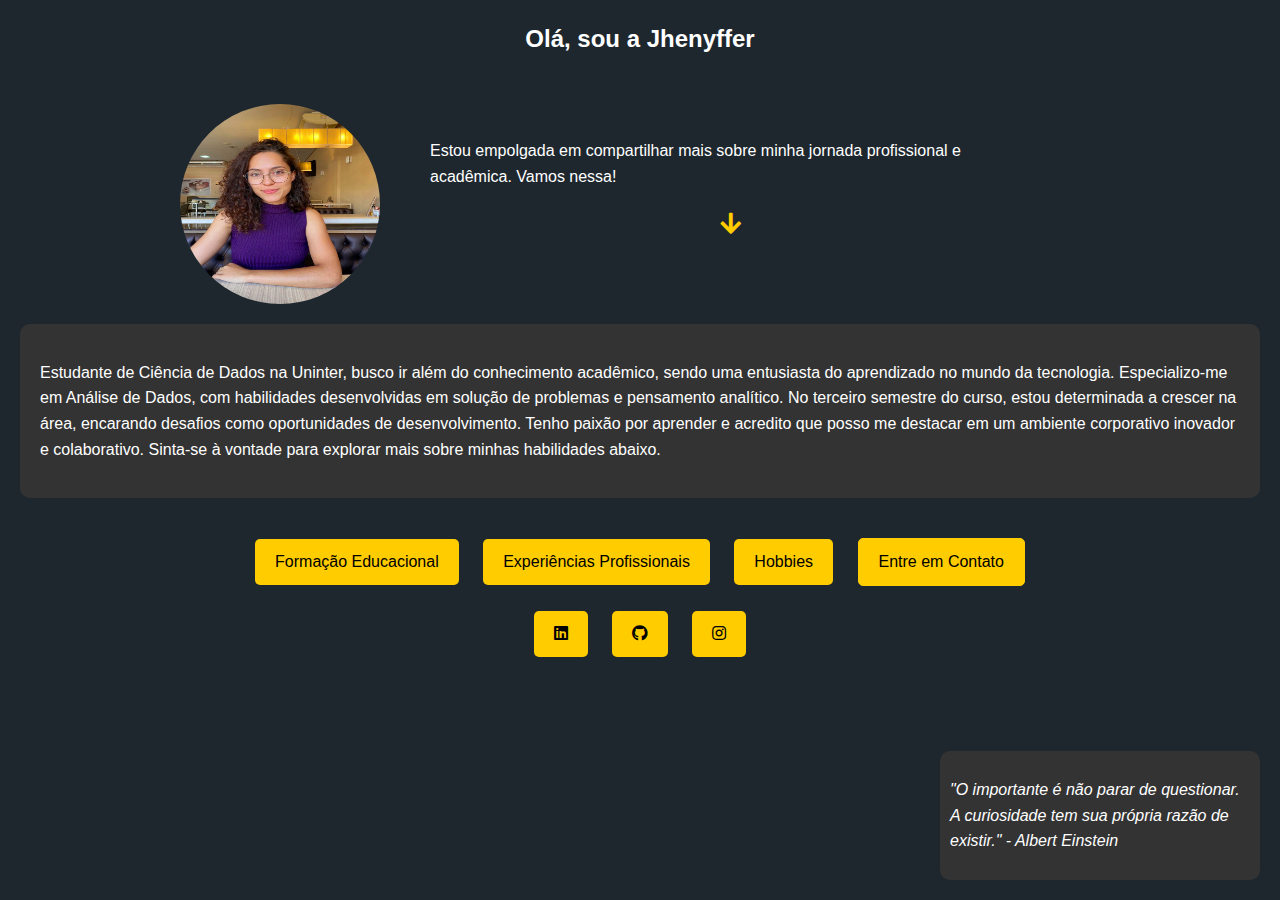
<file: index.html>
<!DOCTYPE html>
<html lang="en">
<head>
    <meta charset="UTF-8">
    <meta name="viewport" content="width=device-width, initial-scale=1.0">
    <title>Portfólio de Jhenyffer Borges</title>
    <link rel="stylesheet" href="estilo.css">
    <link rel="stylesheet" href="https://cdnjs.cloudflare.com/ajax/libs/font-awesome/5.15.3/css/all.min.css">

</head>
<body>
    
    <h2>Olá, sou a Jhenyffer</h2><br>

    <div id="container">
        <img src="minha_foto.jpeg" alt="minha_foto.jpeg">

        <div class="mensagem">
            <p>Estou empolgada em compartilhar mais sobre minha jornada profissional e acadêmica. Vamos nessa!
                <span class="flecha"><i class="fas fa-arrow-down"></i></span>
            </p>
        </div>

        <div class="frase-box">
            <p>Estudante de Ciência de Dados na Uninter, busco ir além do conhecimento acadêmico, sendo uma entusiasta do aprendizado no mundo da tecnologia. Especializo-me em Análise de Dados, com habilidades desenvolvidas em solução de problemas e pensamento analítico. No terceiro semestre do curso, estou determinada a crescer na área, encarando desafios como oportunidades de desenvolvimento. Tenho paixão por aprender e acredito que posso me destacar em um ambiente corporativo inovador e colaborativo. Sinta-se à vontade para explorar mais sobre minhas habilidades abaixo.</p>
        </div>
    </div>

    <div class="links">
        <a href="faculdade.html">Formação Educacional</a>
        <a href="experiencia.html">Experiências Profissionais</a>
        <a href="hobbie.html">Hobbies</a>  
        <a href="formulario.html" class="form-link">Entre em Contato</a>
        <br><br>
        
        <div class="social-buttons">
            <a href="https://www.linkedin.com/in/jhenyffer-borges-19bb581a1/" target="_blank" class="social-button"><i class="fab fa-linkedin"></i></a>
            <a href="https://github.com/Jhenyffer-Borges" target="_blank" class="social-button"><i class="fab fa-github"></i></a>
            <a href="https://www.instagram.com/jheny_bf/" target="_blank" class="social-button"><i class="fab fa-instagram"></i></a>
        </div>
    </div>

    <div class="balao">
        <p>"O importante é não parar de questionar. A curiosidade tem sua própria razão de existir." - Albert Einstein</p>
    </div>
</body>
</html>
</file>
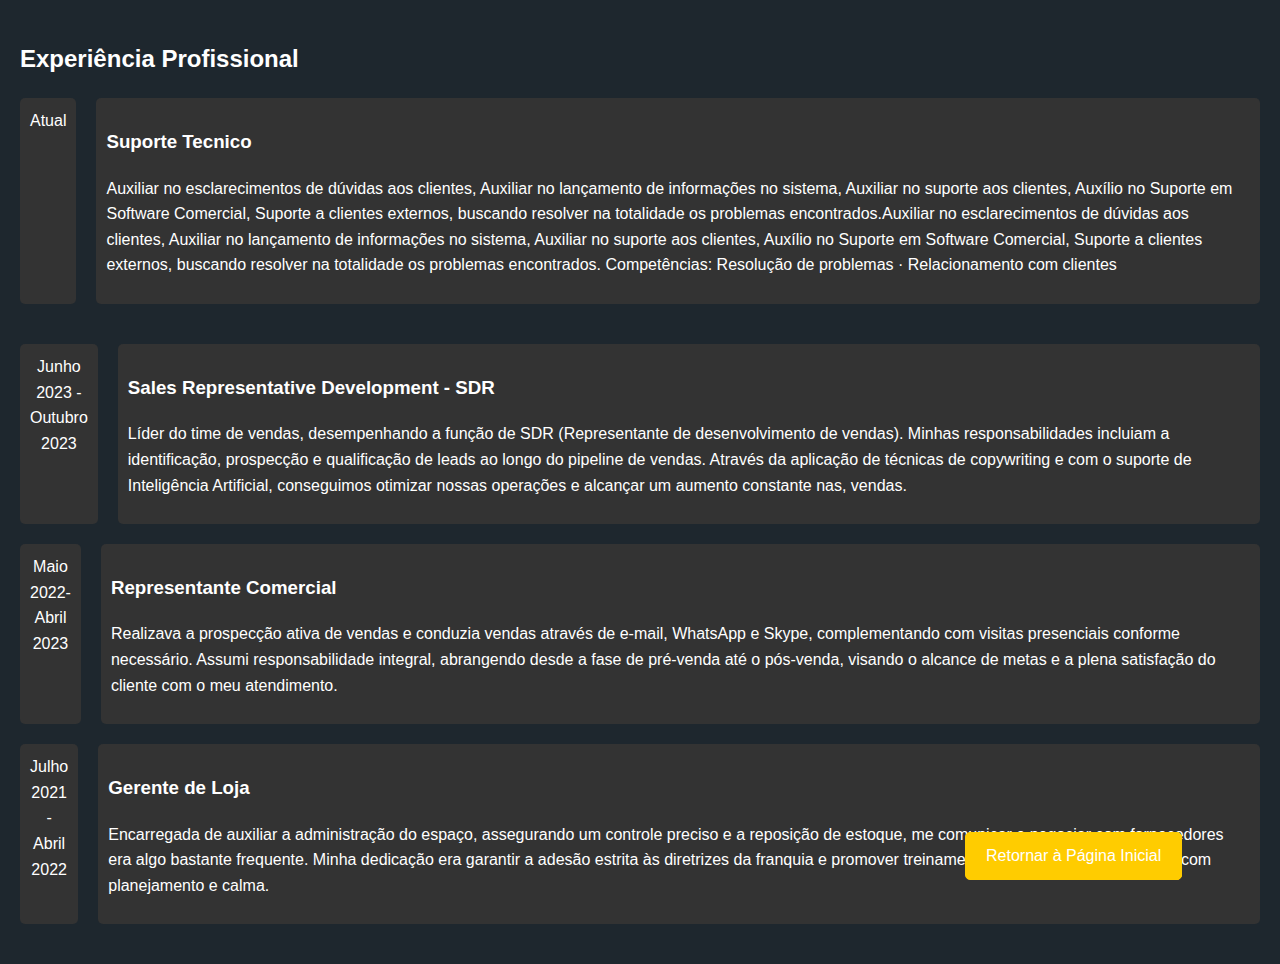
<file: experiencia.html>
<!DOCTYPE html>
<html lang="en">

<head>
    <meta charset="UTF-8">
    <meta name="viewport" content="width=device-width, initial-scale=1.0">
    <title>Minha Vida Acadêmica</title>
    <link rel="stylesheet" href="https://cdnjs.cloudflare.com/ajax/libs/font-awesome/6.0.0/css/all.min.css">
    <style>
        body {
            font-family: 'Arial', sans-serif;
            line-height: 1.6;
            margin: 20px;
            background-color: #1e272e;
            color: #fff;
        }

        h2 {
            text-align: center;
            color: #fff;
        }

        #container {
            display: flex;
            align-items: center;
            justify-content: flex-start;
            flex-wrap: wrap;
            position: relative;
        }

        .timeline {
            display: flex;
            flex-direction: column;
            align-items: center;
            width: 100%;
            position: relative;
            margin-top: 20px;
        }

        .event {
            display: flex;
            width: 100%;
            margin-bottom: 20px;
        }

        .event-date {
            width: 80px;
            background-color: #333;
            color: #fff;
            padding: 10px;
            text-align: center;
            border-radius: 5px;
            margin-right: 20px;
        }

        .event-description {
            flex-grow: 1;
            background-color: #333;
            color: #fff;
            padding: 10px;
            border-radius: 5px;
        }

        .profile-image {
            border-radius: 50%;
            width: 200px;
            height: 200px;
            object-fit: cover;
            margin-bottom: 20px;
            margin-left: 20px;
        }

        .mensagem {
            max-width: 600px;
            margin-bottom: 100px;
            margin-left: 50px;
            animation: fadeInRight 1s ease-out;
            position: relative;
        }

        .flecha {
            position: absolute;
            top: 100%;
            left: 50%;
            transform: translateX(-50%);
            color: #ffcc00;
            font-size: 24px;
        }

        .frase-box {
            background-color: #333;
            color: #fff;
            padding: 20px;
            border-radius: 10px;
            margin-bottom: 20px;
            position: relative;
        }

        .balao {
            position: absolute;
            bottom: 20px;
            right: 20px;
            max-width: 300px;
            background-color: #333;
            color: #fff;
            padding: 10px;
            border-radius: 10px;
            font-style: italic;
        }

        .contato-btn,
        .home-btn {
            position: fixed;
            bottom: 20px;
            right: calc(20px + 1cm);
            padding: 10px 20px;
            border-radius: 5px;
            text-decoration: none;
            color: #fff;
            background-color: #ffcc00;
            border: 1px solid #ffcc00;
            transition: background-color 0.3s, color 0.3s, transform 0.3s;
            font-size: 16px;
            cursor: pointer;
        }

        .contato1-btn,
        .home-btn {
            position: fixed;
            bottom: 20px;
            right: calc(60px + 1cm);
            padding: 10px 20px;
            border-radius: 5px;
            text-decoration: none;
            color: #fff;
            background-color: #ffcc00;
            border: 1px solid #ffcc00;
            transition: background-color 0.3s, color 0.3s, transform 0.3s;
            font-size: 16px;
            cursor: pointer;
        }
        .contato1-btn:hover,
        .home-btn:hover {
            background-color: #e0b800;
            color: #fff;
            transform: scale(1.1);
        }

        @keyframes fadeInRight {
            from {
                opacity: 0;
                transform: translateX(20px);
            }

            to {
                opacity: 1;
                transform: translateX(0);
            }
        }
    </style>
</head>

<body>
    <div id="container">
        <h2>Experiência Profissional</h2>

        <div class="event">
            <div class="event-date">Atual</div>
            <div class="event-description">
                <h3>Suporte Tecnico</h3>
                <p>Auxiliar no esclarecimentos de dúvidas aos clientes, Auxiliar no lançamento de informações no sistema, Auxiliar no suporte aos clientes, Auxílio no Suporte em 
                    Software Comercial, Suporte a clientes externos, buscando resolver na totalidade os problemas encontrados.Auxiliar no esclarecimentos de dúvidas aos clientes, Auxiliar no lançamento de informações no sistema, Auxiliar no suporte aos clientes, Auxílio no Suporte em Software Comercial, Suporte a clientes externos, buscando resolver na totalidade os problemas encontrados.
                    Competências: Resolução de problemas · Relacionamento com clientes</p>
            </div>
        </div>

        <div class="timeline">

            <div class="event">
                <div class="event-date">Junho 2023 - Outubro 2023</div>
                <div class="event-description">
                    <h3>Sales Representative Development - SDR</h3>
                    <p>Líder do time de vendas, desempenhando a função de SDR (Representante de desenvolvimento de vendas). Minhas responsabilidades incluiam a identificação, prospecção e qualificação de leads ao longo do pipeline de vendas. Através da aplicação de técnicas de copywriting e com o suporte de Inteligência Artificial, conseguimos otimizar nossas operações e alcançar um aumento constante nas, vendas.</p>
                </div>
            </div>

            <div class="event">
                <div class="event-date">Maio 2022- Abril 2023</div>
                <div class="event-description">
                    <h3>Representante Comercial</h3>
                    <p>Realizava a prospecção ativa de vendas e conduzia vendas através de e-mail, WhatsApp e Skype, complementando com visitas presenciais conforme necessário. Assumi responsabilidade integral, abrangendo desde a fase de pré-venda até o pós-venda, visando o alcance de metas e a plena satisfação do cliente com o meu atendimento.</p>
                </div>
            </div>
            <div class="event">
                <div class="event-date">Julho 2021 - Abril 2022</div>
                <div class="event-description">
                    <h3>Gerente de Loja</h3>
                    <p>Encarregada de auxiliar a administração do espaço, assegurando um controle preciso e a reposição de estoque, me comunicar e negociar com fornecedores era algo bastante frequente. Minha dedicação era garantir a adesão estrita às diretrizes da franquia e promover treinamento contínuo à equipe. Liderei com planejamento e calma.</p>
                </div>
            </div>

            
    <a href="formulario.html" class="contato1-btn">Entre em Contato</a>
    <a href="index.html" class="home-btn">Retornar à Página Inicial</a>
</body>

</html>
</file>
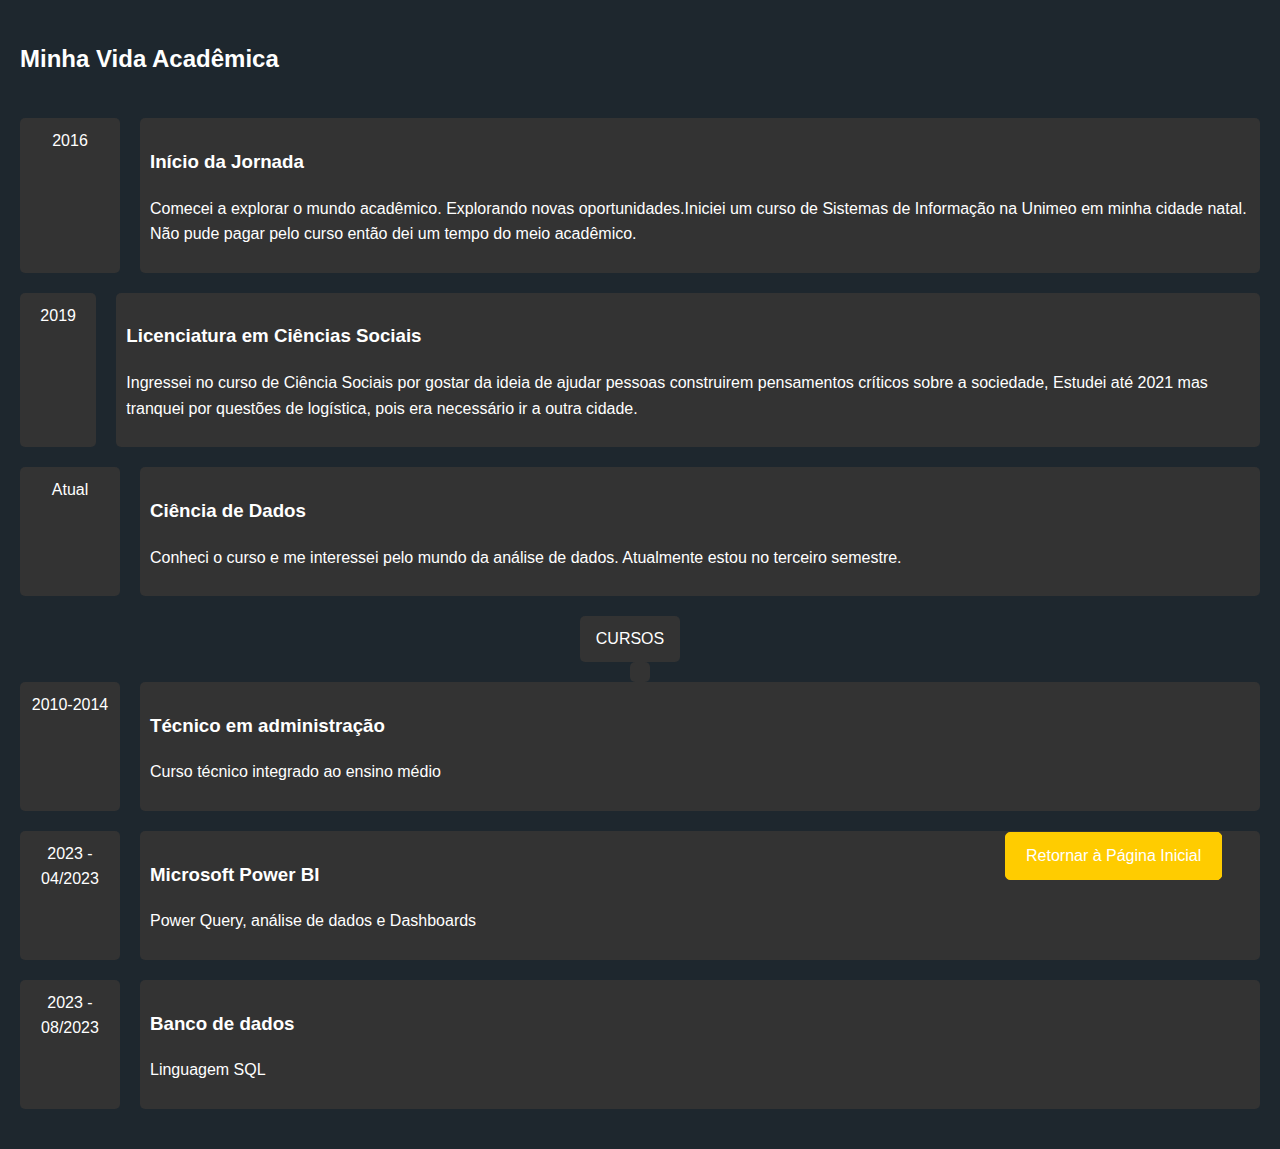
<file: faculdade.html>
<!DOCTYPE html>
<html lang="en">

<head>
    <meta charset="UTF-8">
    <meta name="viewport" content="width=device-width, initial-scale=1.0">
    <title>Minha Vida Acadêmica</title>
    <link rel="stylesheet" href="https://cdnjs.cloudflare.com/ajax/libs/font-awesome/6.0.0/css/all.min.css">
    <style>
        body {
            font-family: 'Arial', sans-serif;
            line-height: 1.6;
            margin: 20px;
            background-color: #1e272e;
            color: #fff;
        }

        h2 {
            text-align: center;
            color: #fff;
        }

        #container {
            display: flex;
            align-items: center;
            justify-content: flex-start;
            flex-wrap: wrap;
            position: relative;
        }

        .timeline {
            display: flex;
            flex-direction: column;
            align-items: center;
            width: 100%;
            position: relative;
            margin-top: 20px;
        }

        .event {
            display: flex;
            width: 100%;
            margin-bottom: 20px;
        }

        .event-date {
            width: 80px;
            background-color: #333;
            color: #fff;
            padding: 10px;
            text-align: center;
            border-radius: 5px;
            margin-right: 20px;
        }

        .event-description {
            flex-grow: 1;
            background-color: #333;
            color: #fff;
            padding: 10px;
            border-radius: 5px;
        }

        .profile-image {
            border-radius: 50%;
            width: 200px;
            height: 200px;
            object-fit: cover;
            margin-bottom: 20px;
            margin-left: 20px;
        }

        .mensagem {
            max-width: 600px;
            margin-bottom: 100px;
            margin-left: 50px;
            animation: fadeInRight 1s ease-out;
            position: relative;
        }

        .flecha {
            position: absolute;
            top: 100%;
            left: 50%;
            transform: translateX(-50%);
            color: #ffcc00;
            font-size: 24px;
        }

        .frase-box {
            background-color: #333;
            color: #fff;
            padding: 20px;
            border-radius: 10px;
            margin-bottom: 20px;
            position: relative;
        }

        .balao {
            position: absolute;
            bottom: 20px;
            right: 20px;
            max-width: 300px;
            background-color: #333;
            color: #fff;
            padding: 10px;
            border-radius: 10px;
            font-style: italic;
        }

        .contato-btn,
        .home-btn {
            position: fixed;
            bottom: 20px;
            right: calc(20px + 1cm);
            padding: 10px 20px;
            border-radius: 5px;
            text-decoration: none;
            color: #fff;
            background-color: #ffcc00;
            border: 1px solid #ffcc00;
            transition: background-color 0.3s, color 0.3s, transform 0.3s;
            font-size: 16px;
            cursor: pointer;
        }

        .contato-btn:hover,
        .home-btn:hover {
            background-color: #e0b800;
            color: #fff;
            transform: scale(1.1);
        }

        @keyframes fadeInRight {
            from {
                opacity: 0;
                transform: translateX(20px);
            }

            to {
                opacity: 1;
                transform: translateX(0);
            }
        }
    </style>
</head>

<body>
    <div id="container">
        <h2>Minha Vida Acadêmica</h2>

        <div class="timeline">
            <div class="event">
                <div class="event-date">2016</div>
                <div class="event-description">
                    <h3>Início da Jornada</h3>
                    <p>Comecei a explorar o mundo acadêmico. Explorando novas oportunidades.Iniciei um curso de Sistemas de Informação na Unimeo em minha cidade natal. <br>Não pude pagar pelo curso então dei um tempo do meio acadêmico.</p>
                </div>
            </div>

            <div class="event">
                <div class="event-date">2019</div>
                <div class="event-description">
                    <h3>Licenciatura em Ciências Sociais</h3>
                    <p>Ingressei no curso de Ciência Sociais por gostar da ideia de ajudar pessoas construirem pensamentos críticos sobre a sociedade, Estudei até 2021 mas tranquei por questões de logística, pois era necessário ir a outra cidade.</p>
                </div>
            </div>

            <div class="event">
                <div class="event-date">Atual</div>
                <div class="event-description">
                    <h3>Ciência de Dados</h3>
                    <p> Conheci o curso e me interessei pelo mundo da análise de dados. Atualmente estou no terceiro semestre.</p>
                </div>
            </div>

            <div class="event-date">CURSOS</div>
            <div class="event-description">
                <!-- Conteúdo dos cursos aqui... -->
            </div>

            <div class="event">
                <div class="event-date">2010-2014</div>
                <div class="event-description">
                    <h3>Técnico em administração</h3>
                    <p>Curso técnico integrado ao ensino médio</p>
                </div>
            </div>

            <div class="event">
                <div class="event-date">2023 - 04/2023 </div>
                <div class="event-description">
                    <h3>Microsoft Power BI</h3>
                    <p>Power Query, análise de dados e Dashboards</p>
                </div>
            </div>

            <div class="event">
                <div class="event-date">2023 - 08/2023</div>
                <div class="event-description">
                    <h3>Banco de dados</h3>
                    <p>Linguagem SQL</p>
                </div>
            </div>
        </div>
    </div>
    <a href="formulario.html" class="contato-btn">Entre em Contato</a>
    <a href="index.html" class="home-btn">Retornar à Página Inicial</a>
</body>

</html>
</file>
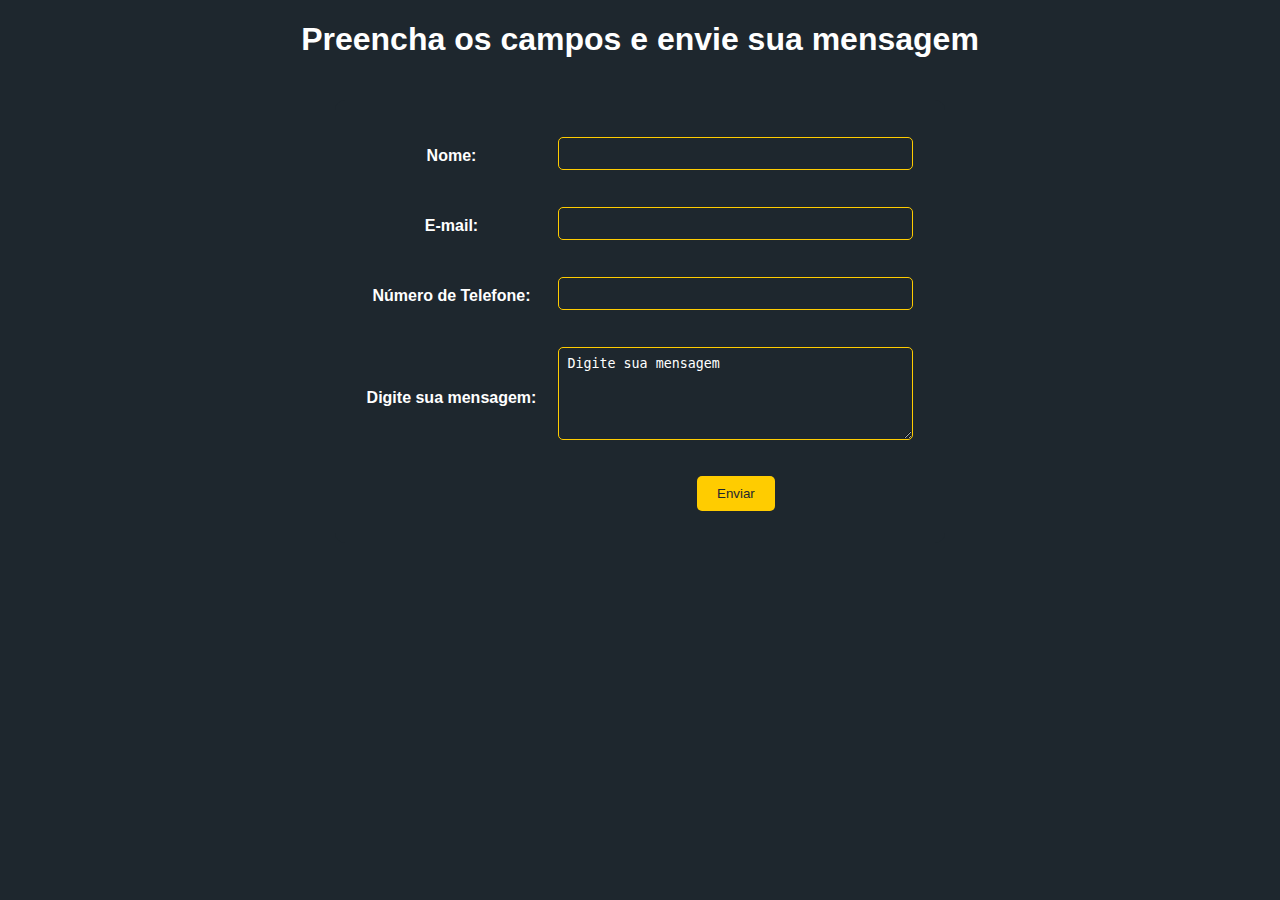
<file: formulario.html>
<!DOCTYPE html>
<html lang="en">
<head>
    <meta charset="UTF-8">
    <meta name="viewport" content="width=device-width, initial-scale=1.0">
    <title>Formulário</title>
    <style>
        body {
            font-family: 'Arial', sans-serif;
            background-color: #1e272e;
            color: #fff;
            margin: 20px;
            text-align: center;
        }

        h1 {
            color: #fff;
        }

        form {
            background-color: #1e272e; 
            padding: 20px;
            border-radius: 10px;
            margin-top: 20px;
            display: inline-block;
        }

        table {
            margin: 0 auto;
        }

        th, td {
            padding: 10px;
        }

        input, textarea {
            width: 100%;
            padding: 8px;
            box-sizing: border-box;
            margin-top: 5px;
            margin-bottom: 10px;
            border: 1px solid #ffcc00; 
            border-radius: 5px;
            background-color: #1e272e; 
            color: #fff;
        }

        button {
            padding: 10px 20px;
            border: none;
            border-radius: 5px;
            background-color: #ffcc00; 
            color: #1e272e; 
            cursor: pointer;
        }

        #balao-overlay {
            display: none;
            position: fixed;
            top: 0;
            left: 0;
            width: 100%;
            height: 100%;
            background-color: rgba(0, 0, 0, 0.5); 
            justify-content: center;
            align-items: center;
            z-index: 999;
        }

        #balao {
            background-color: #1e272e; 
            color: #ffcc00;
            padding: 20px;
            border-radius: 10px;
            text-align: center;
        }

        #voltarBtn {
            padding: 10px 20px;
            border: none;
            border-radius: 5px;
            background-color: #ffcc00; 
            color: #1e272e; 
            cursor: pointer;
        }
    </style>
</head>
<body>
    <h1>Preencha os campos e envie sua mensagem</h1>
    <form id="meuFormulario">
        <table>
            <tr>
                <th><label for="nome">Nome:</label></th>
                <td><input type="text" name="nome" id="nome"></td>
            </tr>
            <tr>
                <th><label for="email">E-mail:</label></th>
                <td><input type="email" name="email" id="email"></td>
            </tr>
            <tr>
                <th><label for="telefone">Número de Telefone:</label></th>
                <td><input type="tel" name="telefone" id="telefone"></td>
            </tr>
            <tr>
                <th><label for="msg">Digite sua mensagem:</label></th>
                <td><textarea name="msg" rows="5" cols="40">Digite sua mensagem</textarea></td>
            </tr>
            <tr>
                <td></td>
                <td><button onclick="enviarFormulario()">Enviar</button></td>
            </tr>
        </table>
    </form>

    <div id="balao-overlay">
        <div id="balao">
            Sua mensagem foi enviada com sucesso. Aguarde o retorno.
            <br>
            <button id="voltarBtn" onclick="window.location.href='index.html'">Voltar à tela inicial</button>
        </div>
    </div>

    <script>
        function enviarFormulario() {
            
            document.getElementById("balao-overlay").style.display = "flex";
        }
    </script>
</body>
</html>
</file>
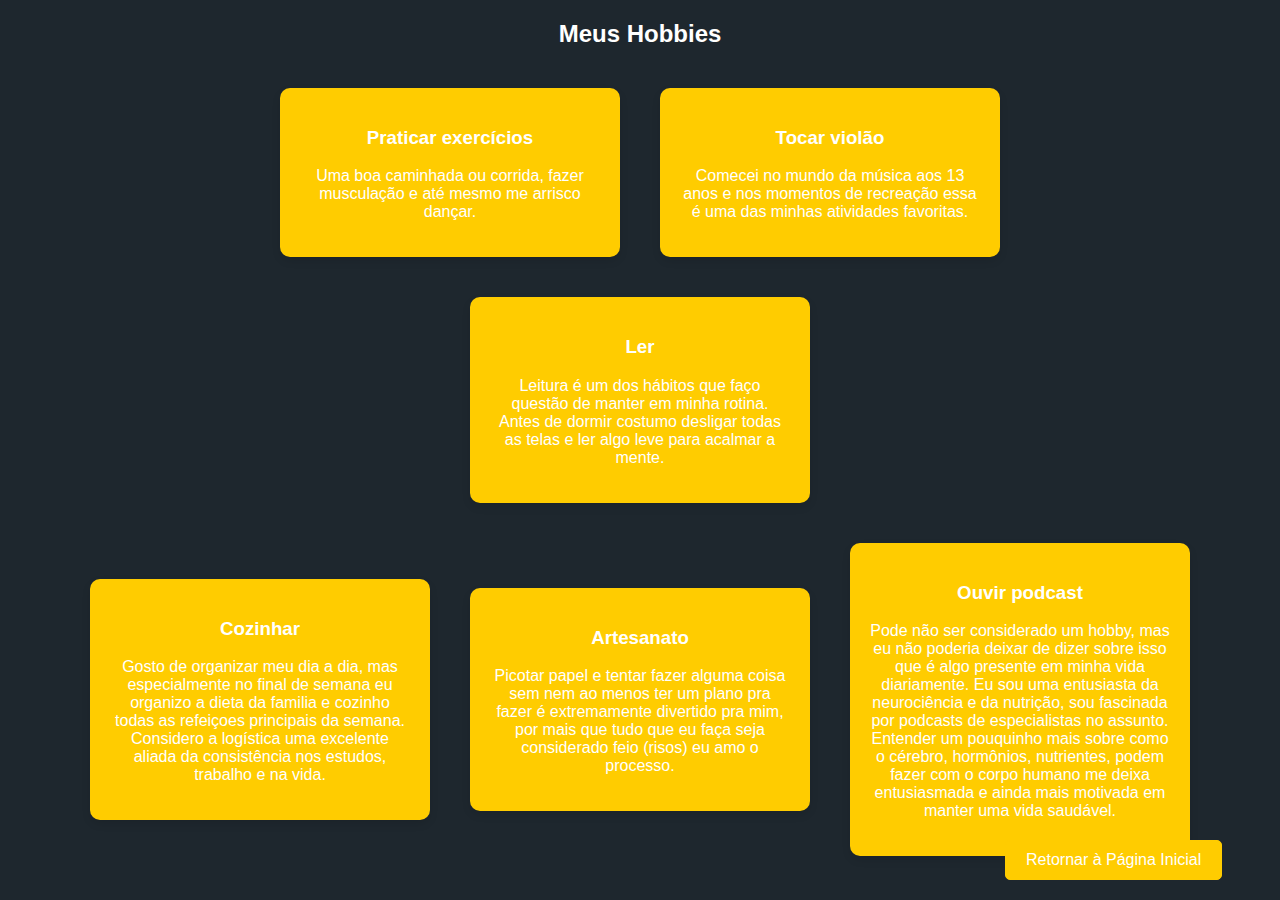
<file: hobbie.html>
<!DOCTYPE html>
<html lang="en">
<head>
    <meta charset="UTF-8">
    <meta name="viewport" content="width=device-width, initial-scale=1.0">
    <title>Meus Hobbies</title>
    <style>
        body {
            font-family: 'Arial', sans-serif;
            background-color: #1e272e; 
            color: #fff;
            margin: 20px;
            text-align: center;
        }

        h2 {
            color: #fff;
        }

        .hobby-container {
            display: flex;
            justify-content: center;
            align-items: center;
            flex-wrap: wrap;
        }

        .hobby-box {
            background-color: #ffcc00;
            width: 300px;
            margin: 20px;
            padding: 20px;
            border-radius: 10px;
            text-align: left;
            display: flex;
            flex-direction: column;
            align-items: center;
            box-shadow: 0 4px 8px rgba(0, 0, 0, 0.1);
        }

        .hobby-image {
            width: 150px;
            height: 150px;
            object-fit: cover; 
            border-radius: 50%;
            margin-bottom: 20px;
        }

        .hobby-content {
            text-align: center;
        }

        .contato-btn,
        .home-btn {
        position: fixed;
        bottom: 20px;
        right: calc(20px + 1cm);
        padding: 10px 20px;
        border-radius: 5px;
        text-decoration: none;
        color: #fff;
        background-color: #ffcc00;
        border: 1px solid #ffcc00;
        transition: background-color 0.3s, color 0.3s, transform 0.3s;
        font-size: 16px;
        cursor: pointer;
        }
    </style>
</head>
<body>
    <h2>Meus Hobbies</h2>

    <div class="hobby-container">
        <div class="hobby-box">
            <div class="hobby-content">
                <h3>Praticar exercícios</h3>
                <p>Uma boa caminhada ou corrida, fazer musculação e até mesmo me arrisco dançar.</p>
            </div>
        </div>

        <div class="hobby-box">
            <div class="hobby-content">
                <h3>Tocar violão</h3>
                <p>Comecei no mundo da música aos 13 anos e nos momentos de recreação essa é uma das minhas atividades favoritas.</p>
            </div>
        </div>
    </div>
    <div class="hobby-container">
        <div class="hobby-box">
            <div class="hobby-content">
                <h3>Ler</h3>
                <p>Leitura é um dos hábitos que faço questão de manter em minha rotina. Antes de dormir costumo desligar todas as telas e ler algo leve para acalmar a mente.</p>
            </div>
        </div>
        <div class="hobby-container">
            <div class="hobby-box">
                <div class="hobby-content">
                    <h3>Cozinhar</h3>
                    <p>Gosto de organizar meu dia a dia, mas especialmente no final de semana eu organizo a dieta da familia e cozinho todas as refeiçoes principais da semana. Considero a logística uma excelente aliada da consistência nos estudos, trabalho e na vida.</p>
                </div>
            </div>
            <div class="hobby-box">
                <div class="hobby-content">
                    <h3>Artesanato</h3>
                    <p>Picotar papel e tentar fazer alguma coisa sem nem ao menos ter um plano pra fazer é extremamente divertido pra mim, por mais que tudo que eu faça seja considerado feio (risos) eu amo o processo.</p>
                </div>
            </div>
            <div class="hobby-container">
                <div class="hobby-box">
                    <div class="hobby-content">
                        <h3>Ouvir podcast</h3>
                        <p>Pode não ser considerado um hobby, mas eu não poderia deixar de dizer sobre isso que é algo presente em minha vida diariamente. Eu sou uma entusiasta da neurociência e da nutrição, sou fascinada por podcasts de especialistas no assunto. Entender um pouquinho mais sobre como o cérebro, hormônios, nutrientes, podem fazer com o corpo humano me deixa entusiasmada e ainda mais motivada em manter uma vida saudável.</p>
                    </div>
                </div>
    <a href="index.html" class="home-btn">Retornar à Página Inicial</a>
        

</body>
</html>
</file>
<file: estilo.css>
body {
    font-family: 'Arial', sans-serif;
    line-height: 1.6;
    margin: 20px;
    background-color: #1e272e;
    color: #fff;
}

h2 {
    text-align: center;
    color: #fff;
}

#container {
    display: flex;
    align-items: center;
    justify-content: flex-start;
    flex-wrap: wrap; 
    position: relative;
}

img {
    border-radius: 50%;
    width: 200px;
    height: 200px;
    object-fit: 20px; 
    margin-bottom: 20px; 
    margin-left: 160px;
}

.mensagem {
    max-width: 600px;
    margin-bottom: 100px;
    margin-left: 50px;
    animation: fadeInRight 1s ease-out;
    position: relative; /* Adicionado para posicionamento relativo */
}

.flecha {
    position: absolute;
    top: 100%; /* Coloca a flecha no final do elemento pai */
    left: 50%; /* Coloca a flecha no meio horizontalmente */
    transform: translateX(-50%); /* Ajusta a posição horizontal da flecha */
    color: #ffcc00; /* Cor da flecha */
    font-size: 24px; /* Tamanho da flecha */
}

.frase-box {
    background-color: #333;
    color: #fff;
    padding: 20px;
    border-radius: 10px;
    margin-bottom: 20px;
    position: relative; /* Adicionado para posicionamento relativo */
}

.links {
    text-align: center;
    margin-top: 20px;
}

.links a {
    display: inline-block;
    color: #000;
    background-color: #ffcc00;
    text-decoration: none;
    margin: 0 10px;
    padding: 10px 20px;
    border-radius: 5px;
    transition: transform 0.3s;
}

.links a:hover {
    transform: scale(1.1);
}

.form-link {
    display: inline-block;
    color: #000;
    background-color: #ffcc00;
    text-decoration: none;
    margin-top: 20px;
    padding: 10px 20px;
    border: 1px solid #ffcc00;
    border-radius: 5px;
    transition: transform 0.3s;
}

.form-link:hover {
    transform: scale(1.1);
}

.balao {
    position: absolute;
    bottom: 20px;
    right: 20px;
    max-width: 300px;
    background-color: #333;
    color: #fff;
    padding: 10px;
    border-radius: 10px;
    font-style: italic;
}

@keyframes fadeInRight {
    from {
        opacity: 0;
        transform: translateX(20px);
    }
    to {
        opacity: 1;
        transform: translateX(0);
    }
}
</file>
